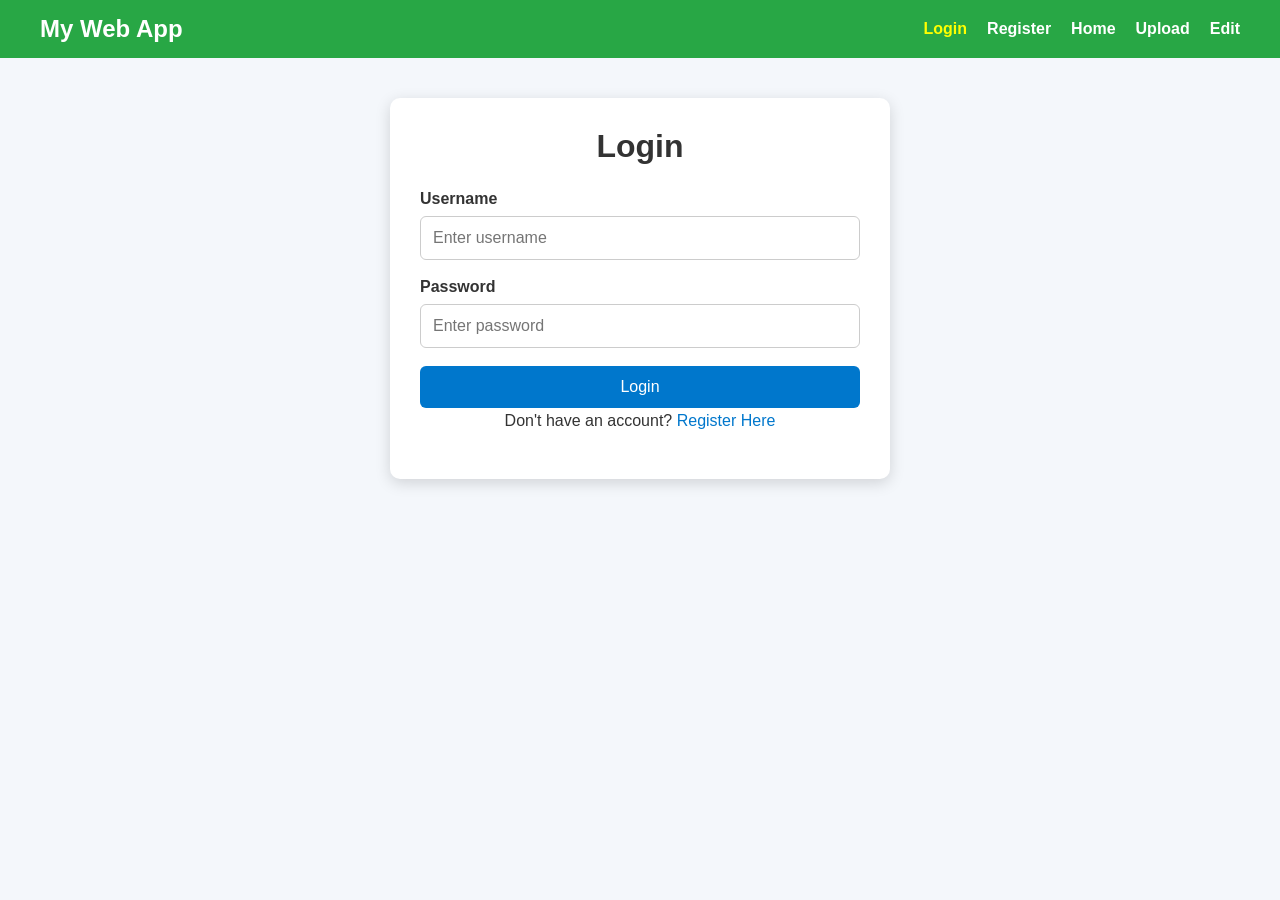
<file: index.html>
<!DOCTYPE html>
<html lang="en">
<head>
    <meta charset="UTF-8">
    <meta name="viewport" content="width=device-width, initial-scale=1.0">
    <title>Login</title>

    <link rel="stylesheet" href="style.css">
</head>
<body>

    <!-- Navigation -->
    <nav>
        <h2>My Web App</h2>

        <ul>
            <li><a href="index.html" class="active">Login</a></li>
            <li><a href="register.html">Register</a></li>
            <li><a href="home.html">Home</a></li>
            <li><a href="upload.html">Upload</a></li>
            <li><a href="edit.html">Edit</a></li>
        </ul>
    </nav>

    <!-- Login Form -->
    <div class="container">

        <div class="card">

            <h1>Login</h1>

            <form id="loginForm">

                <div class="form-group">
                    <label for="username">Username</label>

                    <input
                        type="text"
                        id="username"
                        placeholder="Enter username"
                        required
                    >
                </div>

                <div class="form-group">
                    <label for="password">Password</label>

                    <input
                        type="password"
                        id="password"
                        placeholder="Enter password"
                        required
                    >
                </div>

                <button
                    type="button"
                    onclick="login()"
                >
                    Login
                </button>

            </form>

            <p class="text-center">
                Don't have an account?
                <a href="register.html">Register Here</a>
            </p>

        </div>

    </div>

    <script src="js/login.js"></script>

</body>
</html>
</file>
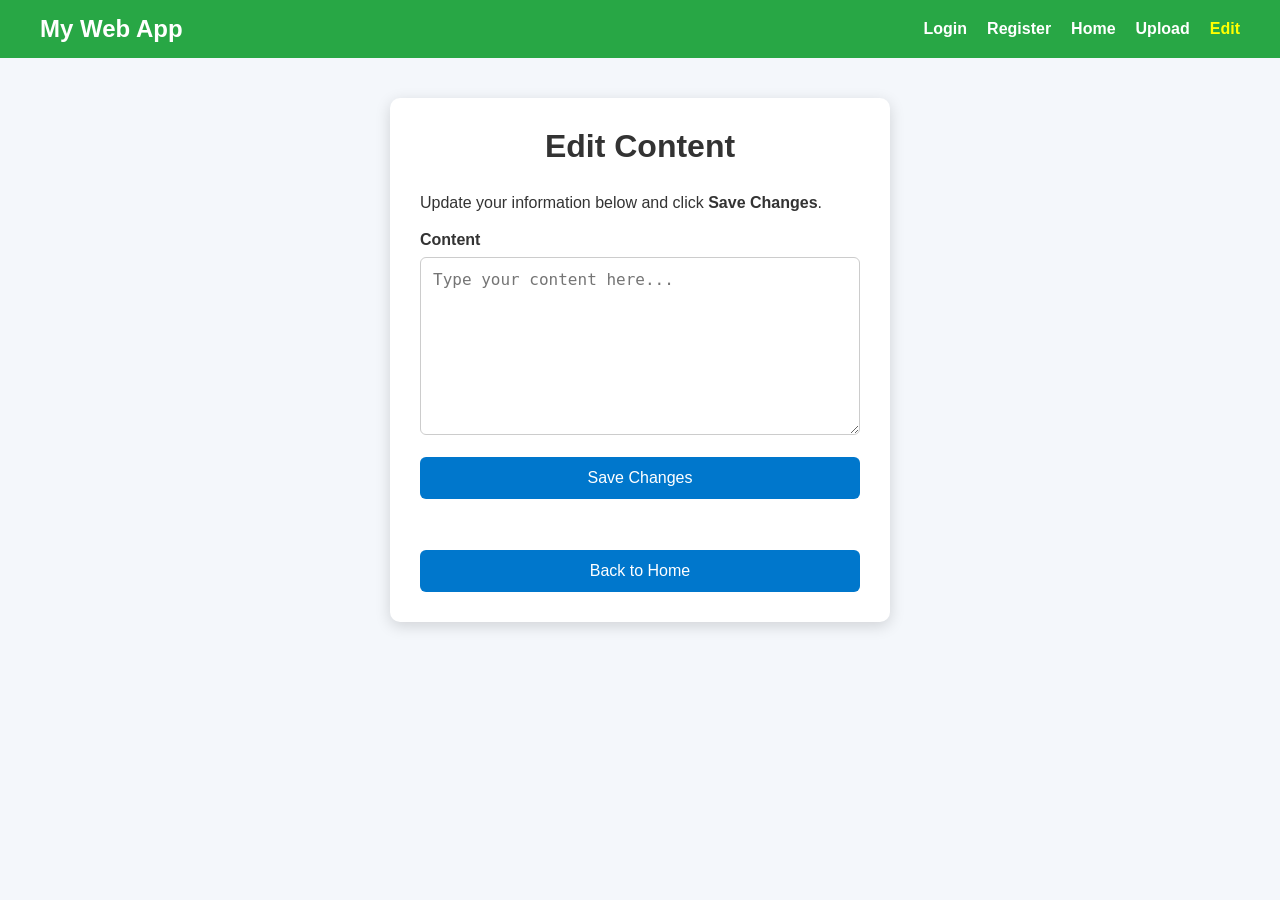
<file: edit.html>
<!DOCTYPE html>
<html lang="en">
<head>
    <meta charset="UTF-8">
    <meta name="viewport" content="width=device-width, initial-scale=1.0">
    <title>Edit | My Web App</title>

    <link rel="stylesheet" href="style.css">
</head>
<body>

    <!-- Navigation -->
    <nav>
        <h2>My Web App</h2>

        <ul>
            <li><a href="index.html">Login</a></li>
            <li><a href="register.html">Register</a></li>
            <li><a href="home.html">Home</a></li>
            <li><a href="upload.html">Upload</a></li>
            <li><a href="edit.html" class="active">Edit</a></li>
        </ul>
    </nav>

    <!-- Edit Section -->
    <div class="container">

        <div class="card">

            <h1>Edit Content</h1>

            <p>Update your information below and click <strong>Save Changes</strong>.</p>

            <form id="editForm">

                <div class="form-group">
                    <label for="editText">Content</label>

                    <textarea
                        id="editText"
                        rows="8"
                        placeholder="Type your content here..."
                    ></textarea>
                </div>

                <button
                    type="button"
                    onclick="saveEdit()"
                >
                    Save Changes
                </button>

            </form>

            <br>

            <p id="saveStatus"></p>

            <br>

            <a href="home.html">
                <button type="button">Back to Home</button>
            </a>

        </div>

    </div>

    <script src="js/edit.js"></script>

</body>
</html>
</file>
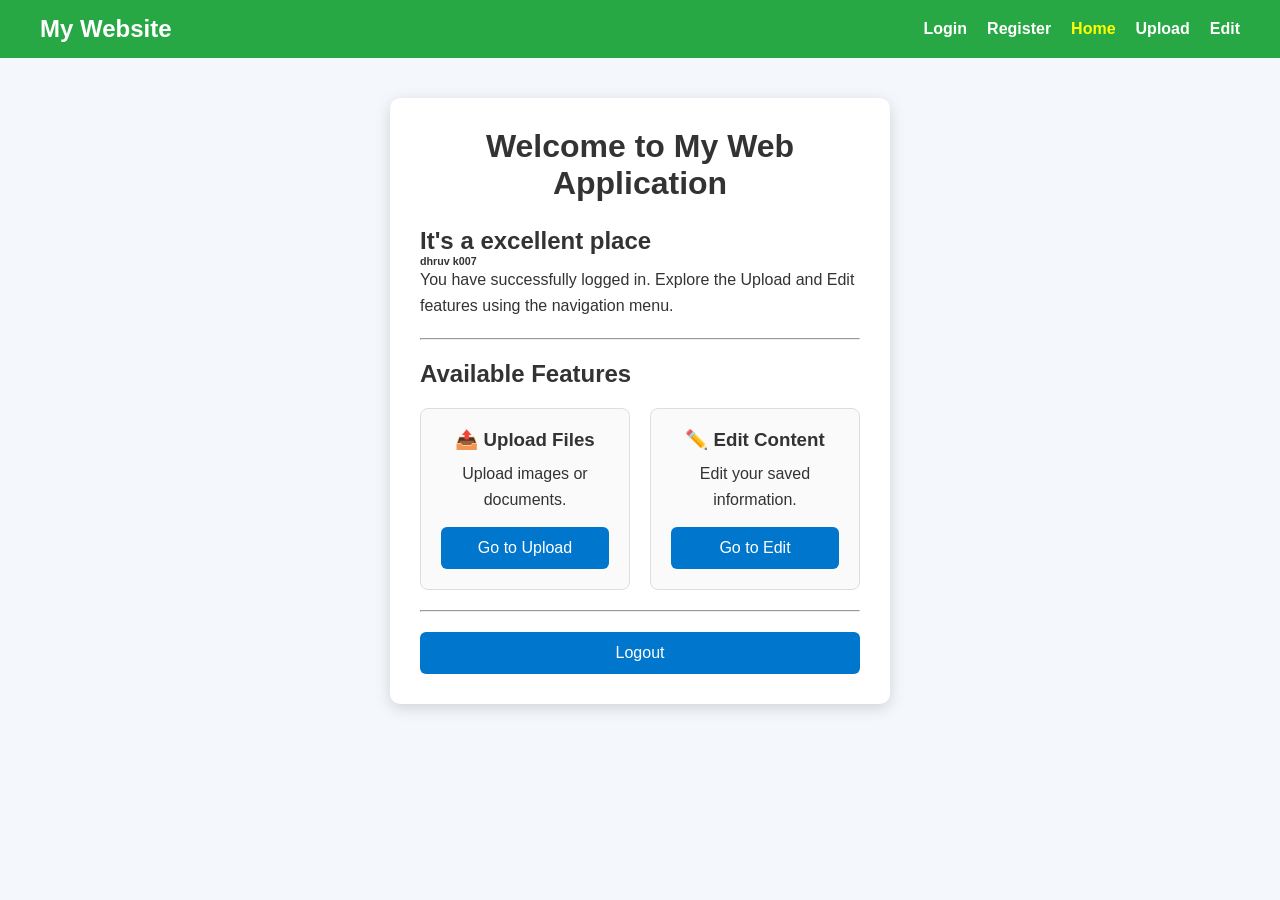
<file: home.html>
<!DOCTYPE html>
<html lang="en">
<head>
    <meta charset="UTF-8">
    <meta name="viewport" content="width=device-width, initial-scale=1.0">
    <title>Home | My Web App</title>

    <link rel="stylesheet" href="style.css">
</head>
<body>

    <!-- Navigation -->
    <nav>
        <h2>My Website</h2>

        <ul>
            <li><a href="index.html">Login</a></li>
            <li><a href="register.html">Register</a></li>
            <li><a href="home.html" class="active">Home</a></li>
            <li><a href="upload.html">Upload</a></li>
            <li><a href="edit.html">Edit</a></li>
        </ul>
    </nav>

    <!-- Main Content -->
    <div class="container">

        <div class="card">

            <h1>Welcome to My Web Application</h1>
            <h2>It's a excellent place </h2>
            <h6>dhruv k007</h6>

<p>
    You have successfully logged in.
    Explore the Upload and Edit features using the navigation menu.
</p>

            <hr>

            <h2>Available Features</h2>

            <div class="feature-grid">

                <div class="feature-card">
                    <h3>📤 Upload Files</h3>
                    <p>Upload images or documents.</p>
                    <a href="upload.html">
                        <button>Go to Upload</button>
                    </a>
                </div>

                <div class="feature-card">
                    <h3>✏️ Edit Content</h3>
                    <p>Edit your saved information.</p>
                    <a href="edit.html">
                        <button>Go to Edit</button>
                    </a>
                </div>

            </div>

            <hr>

            <button onclick="logout()">
                Logout
            </button>

        </div>

    </div>

    <script>
        function logout() {
            alert("Logged out successfully!");
            window.location.href = "index.html";
        }
    </script>

</body>
</html>
</file>
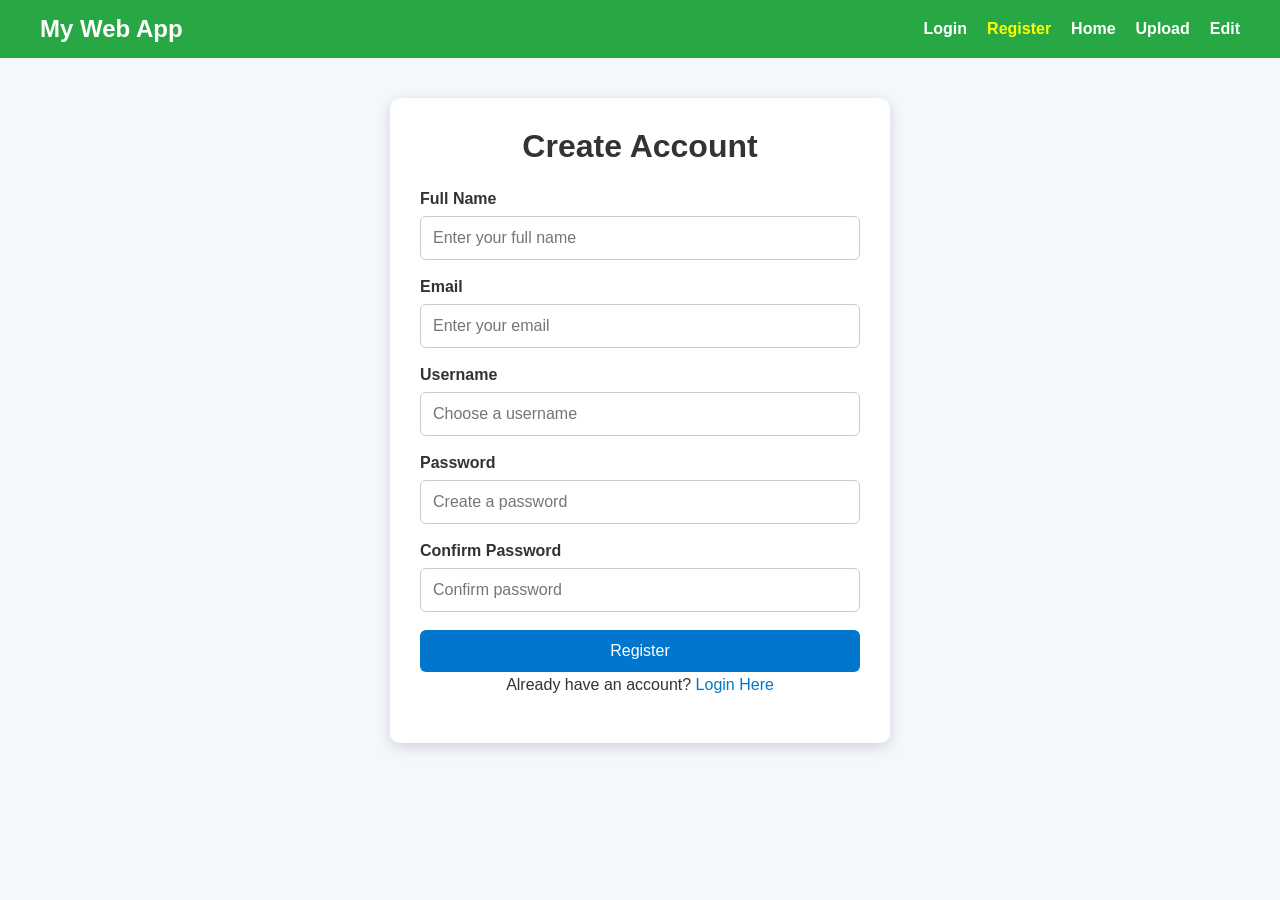
<file: register.html>
<!DOCTYPE html>
<html lang="en">
<head>
    <meta charset="UTF-8">
    <meta name="viewport" content="width=device-width, initial-scale=1.0">
    <title>Register</title>

    <link rel="stylesheet" href="style.css">
</head>
<body>

    <!-- Navigation -->
    <nav>
        <h2>My Web App</h2>

        <ul>
            <li><a href="index.html">Login</a></li>
            <li><a href="register.html" class="active">Register</a></li>
            <li><a href="home.html">Home</a></li>
            <li><a href="upload.html">Upload</a></li>
            <li><a href="edit.html">Edit</a></li>
        </ul>
    </nav>

    <!-- Registration Form -->
    <div class="container">

        <div class="card">

            <h1>Create Account</h1>

            <form id="registerForm">

                <div class="form-group">
                    <label for="fullname">Full Name</label>
                    <input
                        type="text"
                        id="fullname"
                        placeholder="Enter your full name"
                        required
                    >
                </div>

                <div class="form-group">
                    <label for="email">Email</label>
                    <input
                        type="email"
                        id="email"
                        placeholder="Enter your email"
                        required
                    >
                </div>

                <div class="form-group">
                    <label for="username">Username</label>
                    <input
                        type="text"
                        id="username"
                        placeholder="Choose a username"
                        required
                    >
                </div>

                <div class="form-group">
                    <label for="password">Password</label>
                    <input
                        type="password"
                        id="password"
                        placeholder="Create a password"
                        required
                    >
                </div>

                <div class="form-group">
                    <label for="confirmPassword">Confirm Password</label>
                    <input
                        type="password"
                        id="confirmPassword"
                        placeholder="Confirm password"
                        required
                    >
                </div>

                <button
                    type="button"
                    onclick="register()"
                >
                    Register
                </button>

            </form>

            <p class="text-center">
                Already have an account?
                <a href="index.html">Login Here</a>
            </p>

        </div>

    </div>

    <script src="js/register.js"></script>

</body>
</html>
</file>
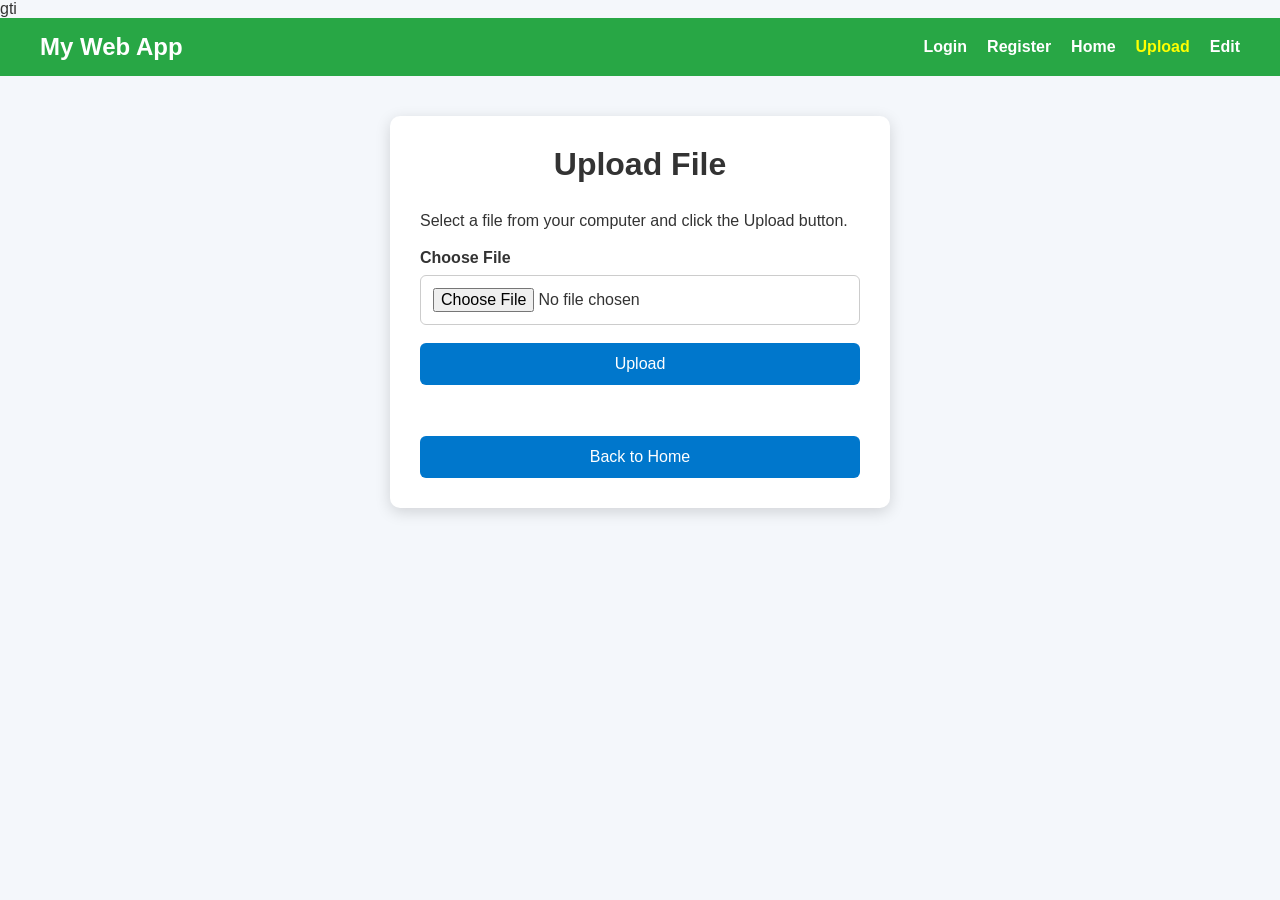
<file: upload.html>
<!DOCTYPE html>
<html lang="en">
<head>
    <meta charset="UTF-8">
    <meta name="viewport" content="width=device-width, initial-scale=1.0">
    <title>Upload | My Web App</title>

    <link rel="stylesheet" href="style.css">
</head>
<body>
gti
    <!-- Navigation -->
    <nav>
        <h2>My Web App</h2>

        <ul>
            <li><a href="index.html">Login</a></li>
            <li><a href="register.html">Register</a></li>
            <li><a href="home.html">Home</a></li>
            <li><a href="upload.html" class="active">Upload</a></li>
            <li><a href="edit.html">Edit</a></li>
        </ul>
    </nav>

    <!-- Upload Section -->
    <div class="container">

        <div class="card">

            <h1>Upload File</h1>

            <p>Select a file from your computer and click the Upload button.</p>

            <form id="uploadForm">

                <div class="form-group">
                    <label for="file">Choose File</label>

                    <input
                        type="file"
                        id="file"
                        accept=".jpg,.jpeg,.png,.pdf,.doc,.docx,.txt"
                    >
                </div>

                <button
                    type="button"
                    onclick="uploadFile()"
                >
                    Upload
                </button>

            </form>

            <br>

            <p id="uploadStatus"></p>

            <br>

            <a href="home.html">
                <button type="button">Back to Home</button>
            </a>

        </div>

    </div>

    <script src="js/upload.js"></script>

</body>
</html>
</file>
<file: style.css>
/* ===== Reset ===== */

* {
    margin: 0;
    padding: 0;
    box-sizing: border-box;
}

/* ===== Body ===== */

body {
    font-family: Arial, Helvetica, sans-serif;
    background: #f4f7fb;
    color: #333;
}

/* ===== Navigation ===== */

nav {
    background: #28a745;
    color: white;
    padding: 15px 40px;

    display: flex;
    justify-content: space-between;
    align-items: center;
}

nav h2 {
    font-size: 24px;
}

nav ul {
    list-style: none;
    display: flex;
    gap: 20px;
}

nav ul li a {
    text-decoration: none;
    color: white;
    font-weight: bold;
    transition: 0.3s;
}

nav ul li a:hover,
nav ul li a.active {
    color: yellow;
}

/* ===== Main Container ===== */

.container {
    display: flex;
    justify-content: center;
    align-items: center;

    padding: 40px;
}

/* ===== Card ===== */

.card {
    background: white;
    width: 100%;
    max-width: 500px;

    padding: 30px;

    border-radius: 10px;

    box-shadow: 0 4px 15px rgba(0,0,0,.15);
}

/* ===== Headings ===== */

.card h1 {
    text-align: center;
    margin-bottom: 25px;
}

/* ===== Paragraph ===== */

.card p {
    margin-bottom: 15px;
    line-height: 1.6;
}

/* ===== Form ===== */

.form-group {
    margin-bottom: 18px;
}

.form-group label {
    display: block;
    margin-bottom: 8px;
    font-weight: bold;
}

.form-group input,
.form-group textarea {

    width: 100%;

    padding: 12px;

    border: 1px solid #ccc;

    border-radius: 6px;

    font-size: 16px;
}

textarea {
    resize: vertical;
}

/* ===== Buttons ===== */

button {

    width: 100%;

    padding: 12px;

    border: none;

    border-radius: 6px;

    background: #0077cc;

    color: white;

    font-size: 16px;

    cursor: pointer;

    transition: .3s;
}

button:hover {

    background: #1e7e34;
}

/* ===== Links ===== */

a {
    color: #0077cc;
    text-decoration: none;
}

a:hover {
    text-decoration: underline;
}

/* ===== Utility Classes ===== */

.text-center {
    text-align: center;
}

/* ===== Horizontal Line ===== */

hr {
    margin: 20px 0;
}

/* ===== Home Feature Cards ===== */

.feature-grid {

    display: flex;

    gap: 20px;

    flex-wrap: wrap;

    margin: 20px 0;
}

.feature-card {

    flex: 1;

    min-width: 180px;

    border: 1px solid #ddd;

    border-radius: 8px;

    padding: 20px;

    text-align: center;

    background: #fafafa;
}

.feature-card h3 {

    margin-bottom: 10px;
}

.feature-card p {

    margin-bottom: 15px;
}

/* ===== Status Messages ===== */

#uploadStatus,
#saveStatus {

    margin-top: 15px;

    font-weight: bold;

    color: green;
}

/* ===== Responsive ===== */

@media (max-width: 768px) {

    nav {

        flex-direction: column;

        gap: 15px;
    }

    nav ul {

        flex-direction: column;

        align-items: center;
    }

    .container {

        padding: 20px;
    }

    .card {

        width: 100%;
    }

    .feature-grid {

        flex-direction: column;
    }
}
</file>
